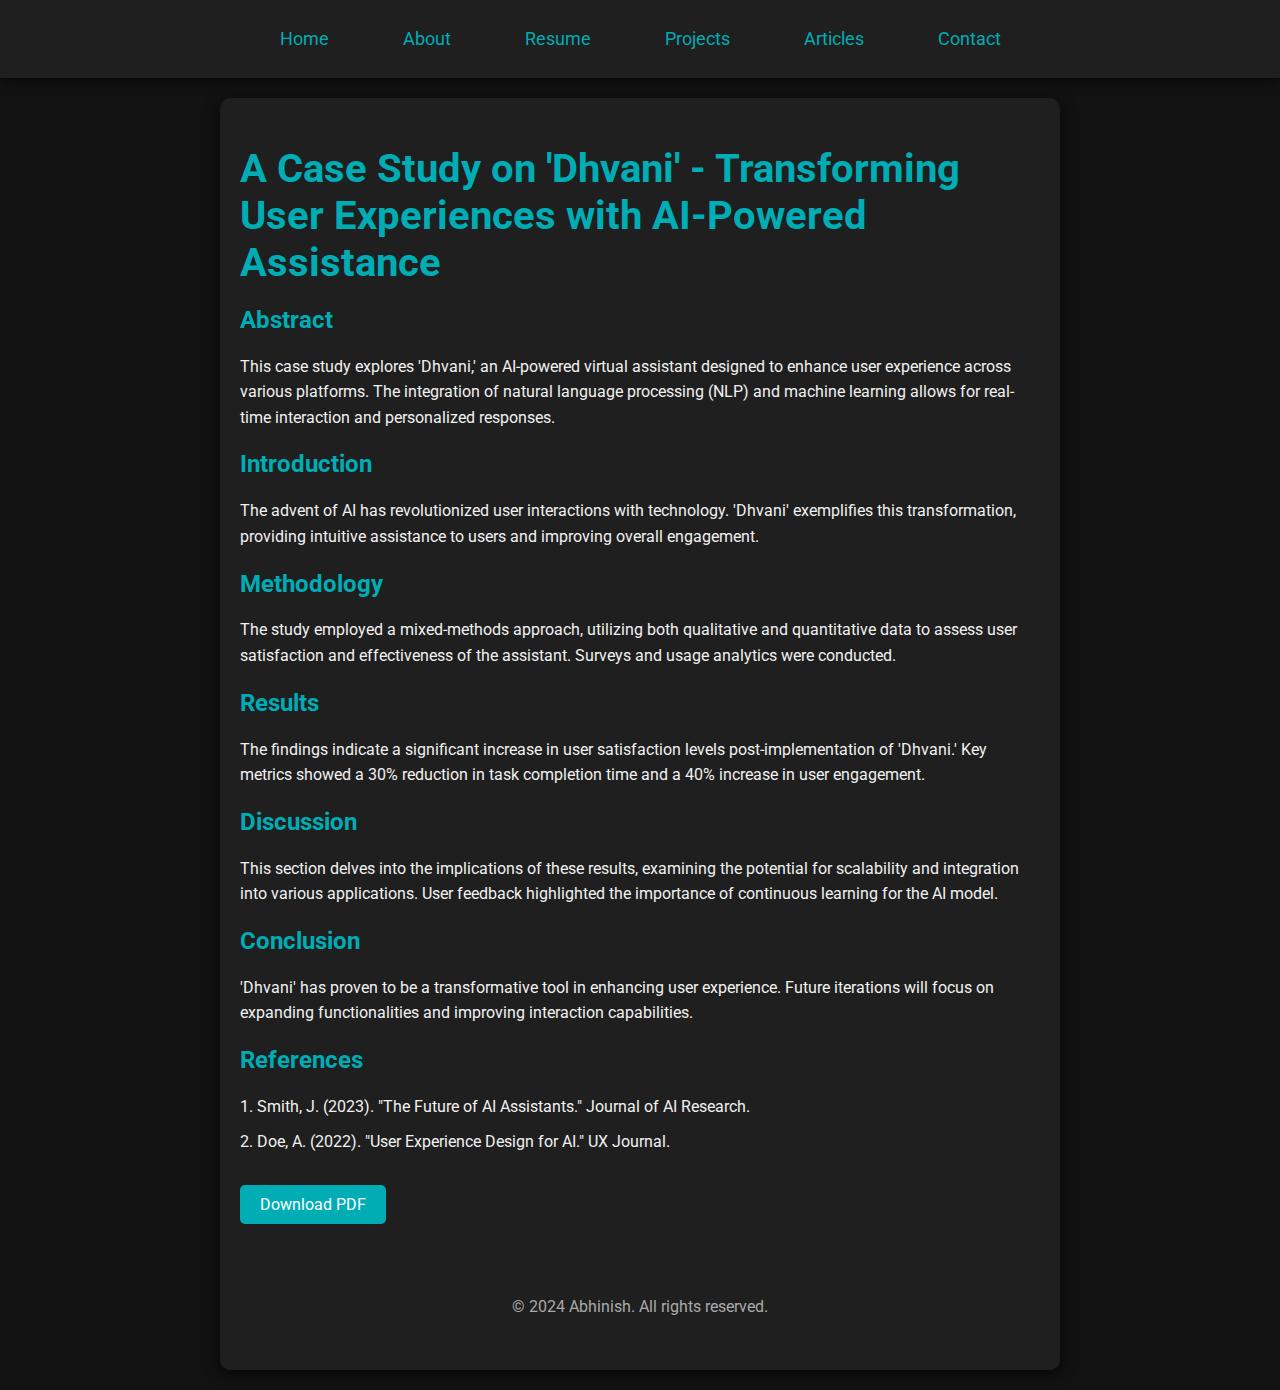
<file: articles.html>
<!DOCTYPE html>
<html lang="en">
<head>
    <meta charset="UTF-8">
    <meta name="viewport" content="width=device-width, initial-scale=1.0">
    <title>A Case Study on 'Dhvani' - Transforming User Experiences with AI-Powered Assistance</title>
    <link rel="stylesheet" href="styles.css">
    <link rel="stylesheet" href="https://cdnjs.cloudflare.com/ajax/libs/font-awesome/6.0.0-beta3/css/all.min.css">
    <link rel="preconnect" href="https://fonts.googleapis.com">
    <link rel="preconnect" href="https://fonts.gstatic.com" crossorigin>
    <link href="https://fonts.googleapis.com/css2?family=Roboto:wght@300;400;700&display=swap" rel="stylesheet">
    <style>
        body {
            font-family: 'Roboto', sans-serif;
            margin: 0;
            padding: 0;
            background-color: #121212;
            color: #f1f1f1;
        }
        nav {
            background-color: #1f1f1f;
            padding: 15px;
            text-align: center;
            box-shadow: 0 2px 10px rgba(0, 0, 0, 0.7);
        }
        nav a {
            color: #00adb5;
            text-decoration: none;
            padding: 14px 20px;
            display: inline-block;
            font-size: 1.1em;
            transition: color 0.3s ease;
        }
        nav a:hover {
            color: #f1f1f1;
        }
        .container {
            max-width: 800px;
            margin: 20px auto;
            padding: 20px;
            border-radius: 10px;
            background-color: #1f1f1f;
            box-shadow: 0 4px 15px rgba(0, 0, 0, 0.7);
        }
        h1 {
            color: #00adb5;
            font-size: 2.5em;
            margin-bottom: 20px;
        }
        h2 {
            color: #00adb5;
            margin-top: 20px;
        }
        p {
            line-height: 1.6;
            margin: 10px 0;
        }
        .pdf-link {
            display: inline-block;
            margin: 20px 0;
            padding: 10px 20px;
            background-color: #00adb5;
            color: #fff;
            text-decoration: none;
            border-radius: 5px;
            transition: background-color 0.3s ease, transform 0.3s ease;
        }
        .pdf-link:hover {
            background-color: #0096a6;
            transform: scale(1.05);
        }
        .footer {
            margin-top: 20px;
            text-align: center;
            padding: 20px 0;
            color: #aaa;
        }
        /* Responsive Styles */
        @media (max-width: 768px) {
            h1 {
                font-size: 2em;
            }
            nav a {
                font-size: 1em;
            }
        }

        @media (max-width: 480px) {
            h1 {
                font-size: 1.5em;
            }
            nav a {
                font-size: 0.9em;
            }
        }
    </style>
</head>
<body>
    <nav>
        <a href="index.html">Home</a>
        <a href="about.html">About</a>
        <a href="resume.html">Resume</a>
        <a href="projects.html">Projects</a>
        <a href="articles.html">Articles</a>
        <a href="contact.html">Contact</a>
    </nav>
    <div class="container">
        <h1>A Case Study on 'Dhvani' - Transforming User Experiences with AI-Powered Assistance</h1>
        <h2>Abstract</h2>
        <p>This case study explores 'Dhvani,' an AI-powered virtual assistant designed to enhance user experience across various platforms. The integration of natural language processing (NLP) and machine learning allows for real-time interaction and personalized responses.</p>
        
        <h2>Introduction</h2>
        <p>The advent of AI has revolutionized user interactions with technology. 'Dhvani' exemplifies this transformation, providing intuitive assistance to users and improving overall engagement.</p>

        <h2>Methodology</h2>
        <p>The study employed a mixed-methods approach, utilizing both qualitative and quantitative data to assess user satisfaction and effectiveness of the assistant. Surveys and usage analytics were conducted.</p>

        <h2>Results</h2>
        <p>The findings indicate a significant increase in user satisfaction levels post-implementation of 'Dhvani.' Key metrics showed a 30% reduction in task completion time and a 40% increase in user engagement.</p>

        <h2>Discussion</h2>
        <p>This section delves into the implications of these results, examining the potential for scalability and integration into various applications. User feedback highlighted the importance of continuous learning for the AI model.</p>

        <h2>Conclusion</h2>
        <p>'Dhvani' has proven to be a transformative tool in enhancing user experience. Future iterations will focus on expanding functionalities and improving interaction capabilities.</p>

        <h2>References</h2>
        <p>1. Smith, J. (2023). "The Future of AI Assistants." Journal of AI Research.</p>
        <p>2. Doe, A. (2022). "User Experience Design for AI." UX Journal.</p>

        <a href="https://www.researchgate.net/publication/381582136_A_CASE_STUDY_ON_'DHVANI'_TRANSFORMING_USER_EXPERIENCES_WITH_AI-POWERED_ASSISTANCE/links/667503721dec0c3c6f982e73/A-CASE-STUDY-ON-DHVANI-TRANSFORMING-USER-EXPERIENCES-WITH-AI-POWERED-ASSISTANCE.pdf" class="pdf-link" target="_blank">Download PDF</a>

        <div class="footer">
            <p>&copy; 2024 Abhinish. All rights reserved.</p>
        </div>
    </div>
</body>
</html>
</file>
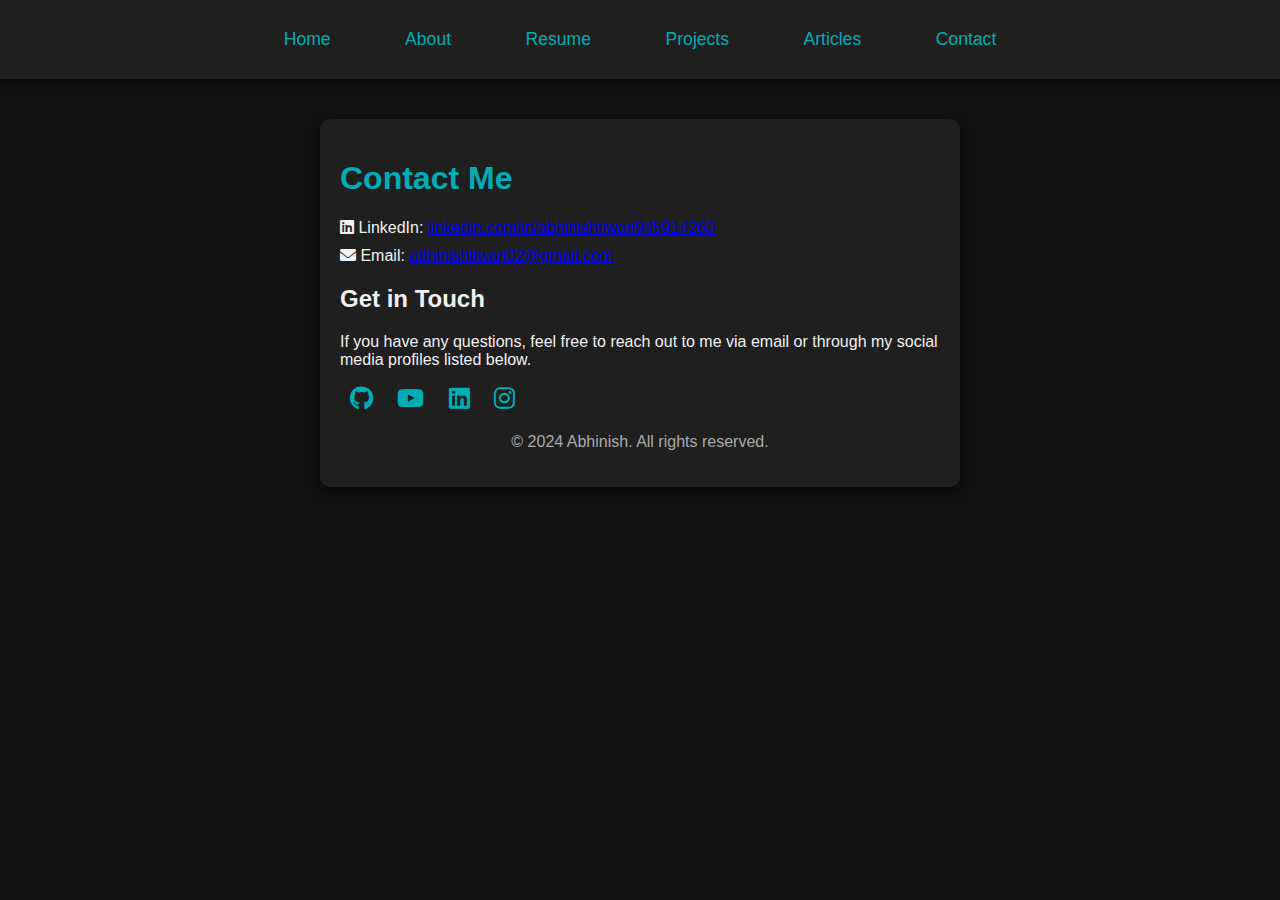
<file: contact.html>
<!DOCTYPE html>
<html lang="en">
<head>
    <meta charset="UTF-8">
    <meta name="viewport" content="width=device-width, initial-scale=1.0">
    <title>Contact - Abhinish Tiwari</title>
    <link rel="stylesheet" href="styles.css">
    <link rel="stylesheet" href="https://cdnjs.cloudflare.com/ajax/libs/font-awesome/6.0.0-beta3/css/all.min.css">
    <style>
        body {
            font-family: 'Roboto', sans-serif;
            margin: 0;
            padding: 0;
            background-color: #121212;
            color: #f1f1f1;
        }
        nav {
            background-color: #1f1f1f;
            padding: 15px;
            text-align: center;
            box-shadow: 0 2px 10px rgba(0, 0, 0, 0.7);
        }
        nav a {
            color: #00adb5;
            text-decoration: none;
            padding: 14px 20px;
            display: inline-block;
            font-size: 1.1em;
            transition: color 0.3s ease;
        }
        nav a:hover {
            color: #f1f1f1;
        }
        .container {
            max-width: 600px;
            margin: 40px auto;
            padding: 20px;
            background-color: #1f1f1f;
            border-radius: 10px;
            box-shadow: 0 4px 15px rgba(0, 0, 0, 0.7);
        }
        h1 {
            color: #00adb5;
        }
        .detail {
            margin: 10px 0;
            font-size: 1em;
        }
        .footer {
            margin-top: 20px;
            text-align: center;
            color: #aaa;
        }
        .social-icons a {
            margin: 0 10px;
            color: #00adb5;
            font-size: 1.5em;
        }
    </style>
</head>
<body>
    <nav>
        <a href="index.html">Home</a>
        <a href="about.html">About</a>
        <a href="resume.html">Resume</a>
        <a href="projects.html">Projects</a>
        <a href="articles.html">Articles</a>
        <a href="contact.html">Contact</a>
    </nav>

    <div class="container">
        <h1>Contact Me</h1>
        <div class="detail"><i class="fab fa-linkedin"></i> LinkedIn: <a href="https://www.linkedin.com/in/abhinishtiwari945914260/" target="_blank">linkedin.com/in/abhinishtiwari945914260</a></div>
        <div class="detail"><i class="fas fa-envelope"></i> Email: <a href="mailto:abhinishtiwari02@gmail.com">abhinishtiwari02@gmail.com</a></div>

        <h2>Get in Touch</h2>
        <p>If you have any questions, feel free to reach out to me via email or through my social media profiles listed below.</p>

        <div class="social-icons">
            <a href="https://github.com/your-profile" target="_blank"><i class="fab fa-github"></i></a>
            <a href="https://www.youtube.com/your-channel" target="_blank"><i class="fab fa-youtube"></i></a>
            <a href="https://www.linkedin.com/in/your-profile" target="_blank"><i class="fab fa-linkedin"></i></a>
            <a href="https://www.instagram.com/your-profile" target="_blank"><i class="fab fa-instagram"></i></a>
        </div>

        <p class="footer">&copy; 2024 Abhinish. All rights reserved.</p>
    </div>
</body>
</html>
</file>
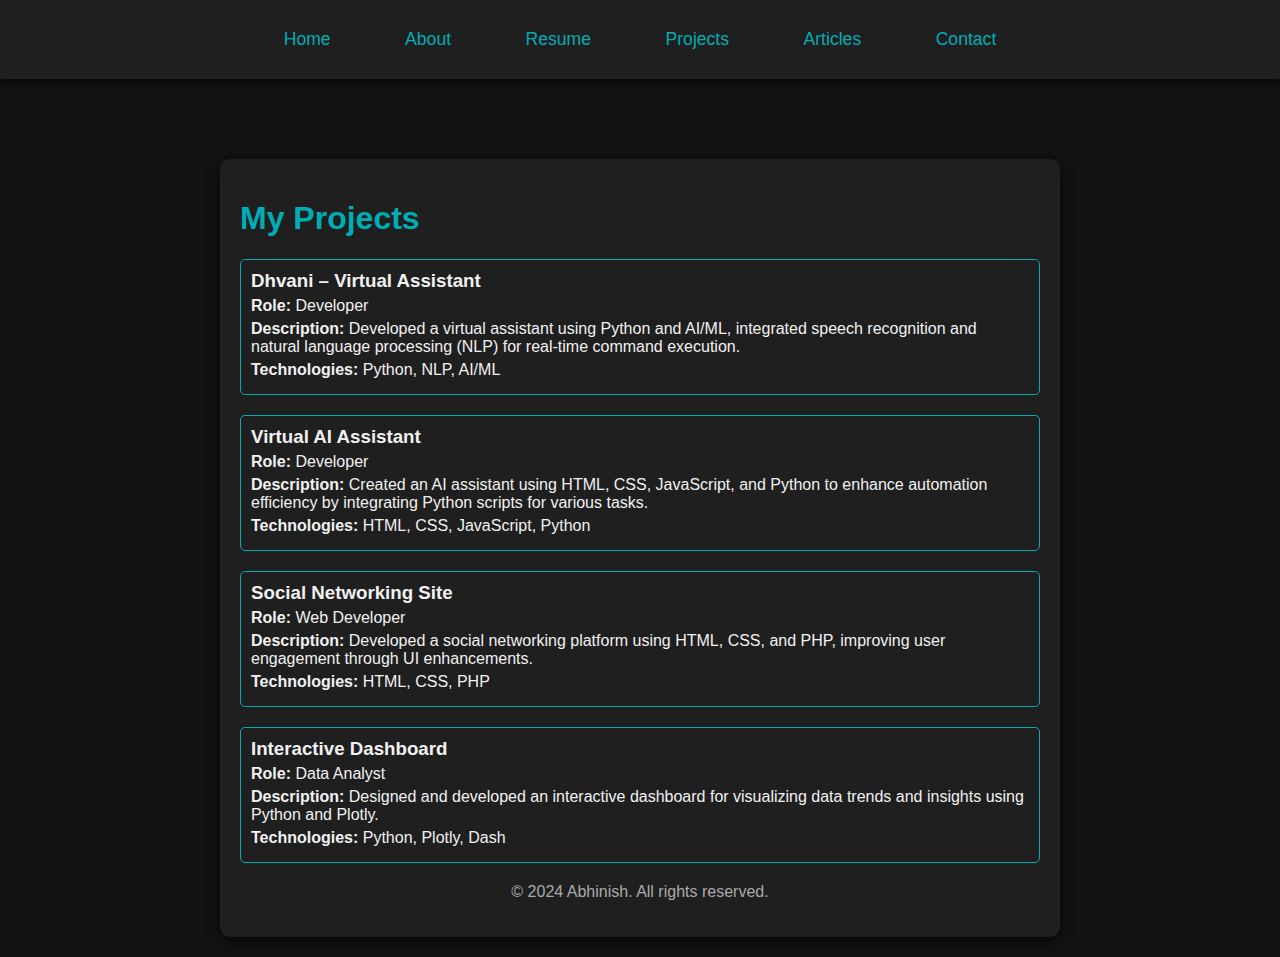
<file: projects.html>
<!DOCTYPE html>
<html lang="en">
<head>
    <meta charset="UTF-8">
    <meta name="viewport" content="width=device-width, initial-scale=1.0">
    <title>Projects - Abhinish Tiwari</title>
    <link rel="stylesheet" href="styles.css">
    <link rel="stylesheet" href="https://cdnjs.cloudflare.com/ajax/libs/font-awesome/6.0.0-beta3/css/all.min.css">
    <style>
        body {
            font-family: 'Roboto', sans-serif;
            margin: 0;
            padding: 0;
            background-color: #121212; /* Dark background */
            color: #f1f1f1; /* Light text */
        }
        nav {
            background-color: #1f1f1f;
            padding: 15px;
            text-align: center;
            box-shadow: 0 2px 10px rgba(0, 0, 0, 0.7);
        }

        nav a {
            color: #00adb5;
            text-decoration: none;
            padding: 14px 20px;
            display: inline-block;
            font-size: 1.1em;
            transition: color 0.3s ease;
        }

        nav a:hover {
            color: #f1f1f1;
        }

        main {
            padding-top: 60px; /* Space for fixed nav */
        }
        .container {
            max-width: 800px; /* Limit width */
            margin: 20px auto;
            padding: 20px;
            border-radius: 10px;
            background-color: #1f1f1f; /* Dark container */
            box-shadow: 0 4px 15px rgba(0, 0, 0, 0.7);
        }
        h1, h2 {
            color: #00adb5; /* Teal for headings */
        }
        .project {
            margin-bottom: 20px;
            padding: 10px;
            border: 1px solid #00adb5; /* Teal border */
            border-radius: 5px;
            transition: transform 0.3s, box-shadow 0.3s; /* Smooth hover effect */
        }
        .project:hover {
            transform: translateY(-5px); /* Slight lift on hover */
            box-shadow: 0 8px 20px rgba(0, 0, 0, 0.5); /* Enhanced shadow on hover */
        }
        .project h3 {
            margin: 0;
        }
        .project p {
            margin: 5px 0;
        }
        .footer {
            margin-top: 20px;
            text-align: center;
            color: #aaa;
        }

        /* Responsive Styles */
        @media (max-width: 768px) {
            h1 {
                font-size: 2em;
            }
            h2 {
                font-size: 1.5em;
            }
        }

        @media (max-width: 480px) {
            nav a {
                font-size: 0.9em;
            }
            h1 {
                font-size: 1.5em;
            }
            h2 {
                font-size: 1.2em;
            }
        }
    </style>
</head>
<body>
    <nav>
        <a href="index.html">Home</a>
        <a href="about.html">About</a>
        <a href="resume.html">Resume</a>
        <a href="projects.html">Projects</a>
        <a href="articles.html">Articles</a>
        <a href="contact.html">Contact</a>
    </nav>

    <main>
        <div class="container">
            <h1>My Projects</h1>

            <div class="project">
                <h3>Dhvani – Virtual Assistant</h3>
                <p><strong>Role:</strong> Developer</p>
                <p><strong>Description:</strong> Developed a virtual assistant using Python and AI/ML, integrated speech recognition and natural language processing (NLP) for real-time command execution.</p>
                <p><strong>Technologies:</strong> Python, NLP, AI/ML</p>
            </div>

            <div class="project">
                <h3>Virtual AI Assistant</h3>
                <p><strong>Role:</strong> Developer</p>
                <p><strong>Description:</strong> Created an AI assistant using HTML, CSS, JavaScript, and Python to enhance automation efficiency by integrating Python scripts for various tasks.</p>
                <p><strong>Technologies:</strong> HTML, CSS, JavaScript, Python</p>
            </div>

            <div class="project">
                <h3>Social Networking Site</h3>
                <p><strong>Role:</strong> Web Developer</p>
                <p><strong>Description:</strong> Developed a social networking platform using HTML, CSS, and PHP, improving user engagement through UI enhancements.</p>
                <p><strong>Technologies:</strong> HTML, CSS, PHP</p>
            </div>

            <div class="project">
                <h3>Interactive Dashboard</h3>
                <p><strong>Role:</strong> Data Analyst</p>
                <p><strong>Description:</strong> Designed and developed an interactive dashboard for visualizing data trends and insights using Python and Plotly.</p>
                <p><strong>Technologies:</strong> Python, Plotly, Dash</p>
            </div>

            <div class="footer">
                <p>&copy; 2024 Abhinish. All rights reserved.</p>
            </div>
        </div>
    </main>
</body>
</html>
</file>
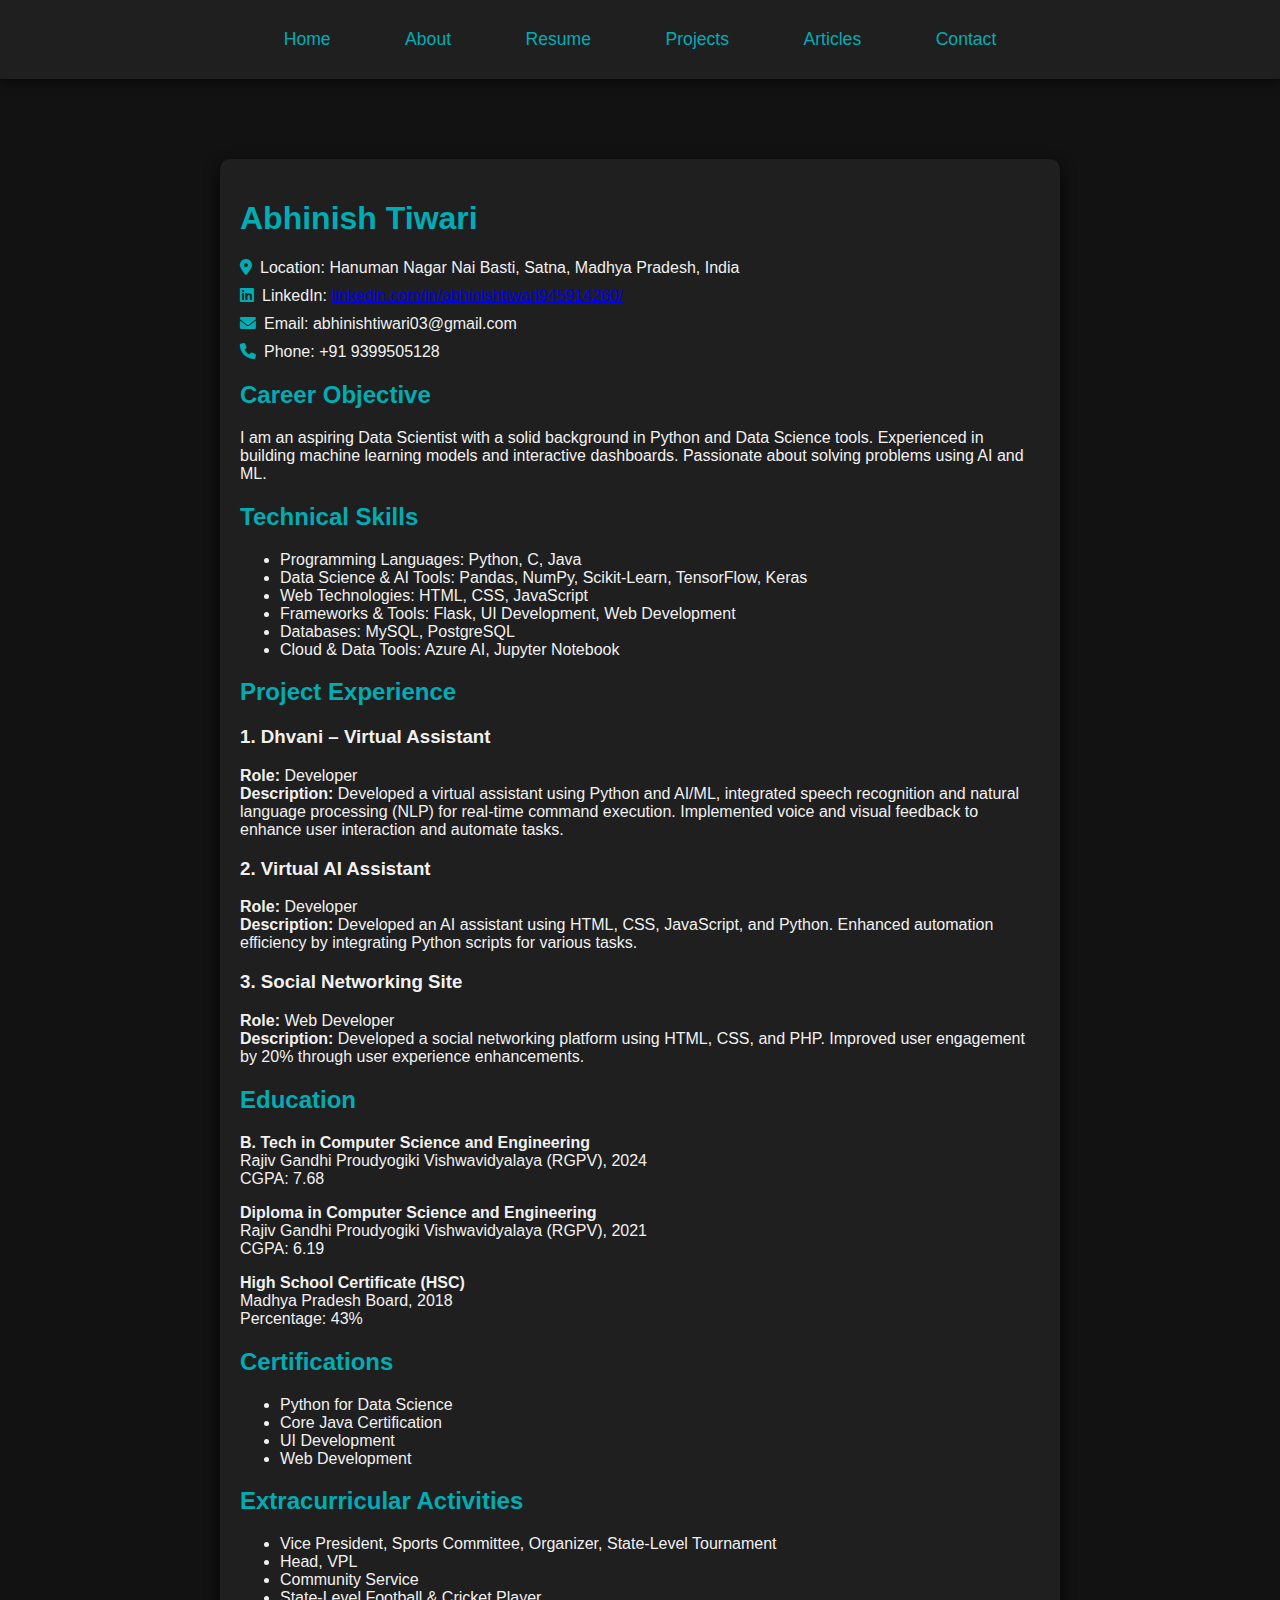
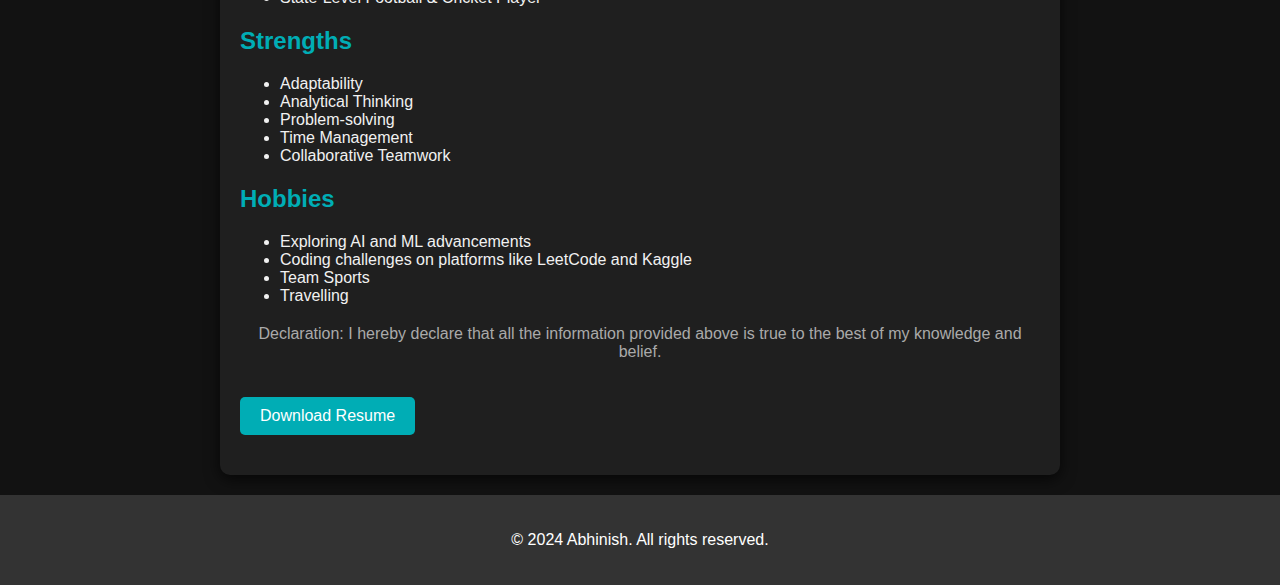
<file: resume.html>
<!DOCTYPE html>
<html lang="en">
<head>
    <meta charset="UTF-8">
    <meta name="viewport" content="width=device-width, initial-scale=1.0">
    <title>Resume - Abhinish Tiwari</title>
    <link rel="stylesheet" href="styles.css">
    <link rel="stylesheet" href="https://cdnjs.cloudflare.com/ajax/libs/font-awesome/6.0.0-beta3/css/all.min.css">
    <style>
        body {
            font-family: 'Roboto', sans-serif;
            margin: 0;
            padding: 0;
            background-color: #121212; /* Dark background */
            color: #f1f1f1; /* Light text */
        }
        nav {
            background-color: #1f1f1f;
            padding: 15px;
            text-align: center;
            box-shadow: 0 2px 10px rgba(0, 0, 0, 0.7);
        }

        nav a {
            color: #00adb5;
            text-decoration: none;
            padding: 14px 20px;
            display: inline-block;
            font-size: 1.1em;
            transition: color 0.3s ease, transform 0.3s ease;
        }

        nav a:hover {
            color: #f1f1f1;
            transform: scale(1.05);
        }

        main {
            padding-top: 60px; /* Space for fixed nav */
        }
        .container {
            max-width: 800px; /* Limit width */
            margin: 20px auto;
            padding: 20px;
            border-radius: 10px;
            background-color: #1f1f1f; /* Dark container */
            box-shadow: 0 4px 15px rgba(0, 0, 0, 0.7);
        }
        h1, h2 {
            color: #00adb5; /* Teal for headings */
        }
        .detail {
            margin: 10px 0;
            font-size: 1em;
        }
        .icon {
            margin-right: 8px;
            color: #00adb5; /* Teal for icons */
        }
        .download-btn {
            display: inline-block;
            padding: 10px 20px;
            margin: 20px 0;
            background-color: #00adb5; /* Teal for button */
            color: #fff;
            border: none;
            border-radius: 5px;
            text-decoration: none;
            font-size: 1em;
            transition: background-color 0.3s ease, transform 0.3s ease;
        }
        .download-btn:hover {
            background-color: #f1f1f1; /* Light background on hover */
            color: #00adb5; /* Teal text on hover */
            transform: scale(1.05);
        }
        .footer {
            margin-top: 20px;
            text-align: center;
            color: #aaa;
        }

        /* Responsive Styles */
        @media (max-width: 768px) {
            h1 {
                font-size: 2em;
            }
            h2 {
                font-size: 1.5em;
            }
        }
        
        @media (max-width: 480px) {
            nav a {
                font-size: 0.9em;
            }
            h1 {
                font-size: 1.5em;
            }
            h2 {
                font-size: 1.2em;
            }
        }
    </style>
</head>
<body>
    <nav>
        <a href="index.html">Home</a>
        <a href="about.html">About</a>
        <a href="resume.html">Resume</a>
        <a href="projects.html">Projects</a>
        <a href="articles.html">Articles</a>
        <a href="contact.html">Contact</a>
    </nav>

    <main>
        <div class="container">
            <h1>Abhinish Tiwari</h1>
            <div class="detail"><i class="fas fa-map-marker-alt icon"></i>Location: Hanuman Nagar Nai Basti, Satna, Madhya Pradesh, India</div>
            <div class="detail"><i class="fab fa-linkedin icon"></i>LinkedIn: <a href="https://www.linkedin.com/in/abhinishtiwari945914260/" target="_blank">linkedin.com/in/abhinishtiwari945914260/</a></div>
            <div class="detail"><i class="fas fa-envelope icon"></i>Email: abhinishtiwari03@gmail.com</div>
            <div class="detail"><i class="fas fa-phone icon"></i>Phone: +91 9399505128</div>

            <h2>Career Objective</h2>
            <p>I am an aspiring Data Scientist with a solid background in Python and Data Science tools. Experienced in building machine learning models and interactive dashboards. Passionate about solving problems using AI and ML.</p>

            <h2>Technical Skills</h2>
            <ul>
                <li>Programming Languages: Python, C, Java</li>
                <li>Data Science & AI Tools: Pandas, NumPy, Scikit-Learn, TensorFlow, Keras</li>
                <li>Web Technologies: HTML, CSS, JavaScript</li>
                <li>Frameworks & Tools: Flask, UI Development, Web Development</li>
                <li>Databases: MySQL, PostgreSQL</li>
                <li>Cloud & Data Tools: Azure AI, Jupyter Notebook</li>
            </ul>

            <h2>Project Experience</h2>
            <h3>1. Dhvani – Virtual Assistant</h3>
            <p><strong>Role:</strong> Developer<br>
               <strong>Description:</strong> Developed a virtual assistant using Python and AI/ML, integrated speech recognition and natural language processing (NLP) for real-time command execution. Implemented voice and visual feedback to enhance user interaction and automate tasks.</p>

            <h3>2. Virtual AI Assistant</h3>
            <p><strong>Role:</strong> Developer<br>
               <strong>Description:</strong> Developed an AI assistant using HTML, CSS, JavaScript, and Python. Enhanced automation efficiency by integrating Python scripts for various tasks.</p>

            <h3>3. Social Networking Site</h3>
            <p><strong>Role:</strong> Web Developer<br>
               <strong>Description:</strong> Developed a social networking platform using HTML, CSS, and PHP. Improved user engagement by 20% through user experience enhancements.</p>

            <h2>Education</h2>
            <p><strong>B. Tech in Computer Science and Engineering</strong><br>
               Rajiv Gandhi Proudyogiki Vishwavidyalaya (RGPV), 2024<br>
               CGPA: 7.68</p>

            <p><strong>Diploma in Computer Science and Engineering</strong><br>
               Rajiv Gandhi Proudyogiki Vishwavidyalaya (RGPV), 2021<br>
               CGPA: 6.19</p>

            <p><strong>High School Certificate (HSC)</strong><br>
               Madhya Pradesh Board, 2018<br>
               Percentage: 43%</p>

            <h2>Certifications</h2>
            <ul>
                <li>Python for Data Science</li>
                <li>Core Java Certification</li>
                <li>UI Development</li>
                <li>Web Development</li>
            </ul>

            <h2>Extracurricular Activities</h2>
            <ul>
                <li>Vice President, Sports Committee, Organizer, State-Level Tournament</li>
                <li>Head, VPL</li>
                <li>Community Service</li>
                <li>State-Level Football & Cricket Player</li>
            </ul>

            <h2>Strengths</h2>
            <ul>
                <li>Adaptability</li>
                <li>Analytical Thinking</li>
                <li>Problem-solving</li>
                <li>Time Management</li>
                <li>Collaborative Teamwork</li>
            </ul>

            <h2>Hobbies</h2>
            <ul>
                <li>Exploring AI and ML advancements</li>
                <li>Coding challenges on platforms like LeetCode and Kaggle</li>
                <li>Team Sports</li>
                <li>Travelling</li>
            </ul>

            <p class="footer">Declaration: I hereby declare that all the information provided above is true to the best of my knowledge and belief.</p>
            
            <a href="path/to/your/resume.pdf" class="download-btn" download>Download Resume</a>
        </div>
    </main>

    <footer>
        <p>&copy; 2024 Abhinish. All rights reserved.</p>
    </footer>
</body>
</html>
</file>
<file: styles.css>
/* Basic styles for the portfolio */
body {
    font-family: Arial, sans-serif;
    margin: 0;
    padding: 0;
    background-color: #f0f0f0;
    color: #333;
}

nav {
    background-color: #333;
    padding: 10px;
    text-align: center;
}

nav a {
    color: #fff;
    margin: 0 15px;
    text-decoration: none;
}

header, section {
    padding: 20px;
    background-color: #fff;
    margin: 20px auto;
    width: 80%;
    box-shadow: 0 0 10px rgba(0, 0, 0, 0.1);
}

header {
    text-align: center;
}

footer {
    background-color: #333;
    color: #fff;
    text-align: center;
    padding: 20px;
}
</file>
